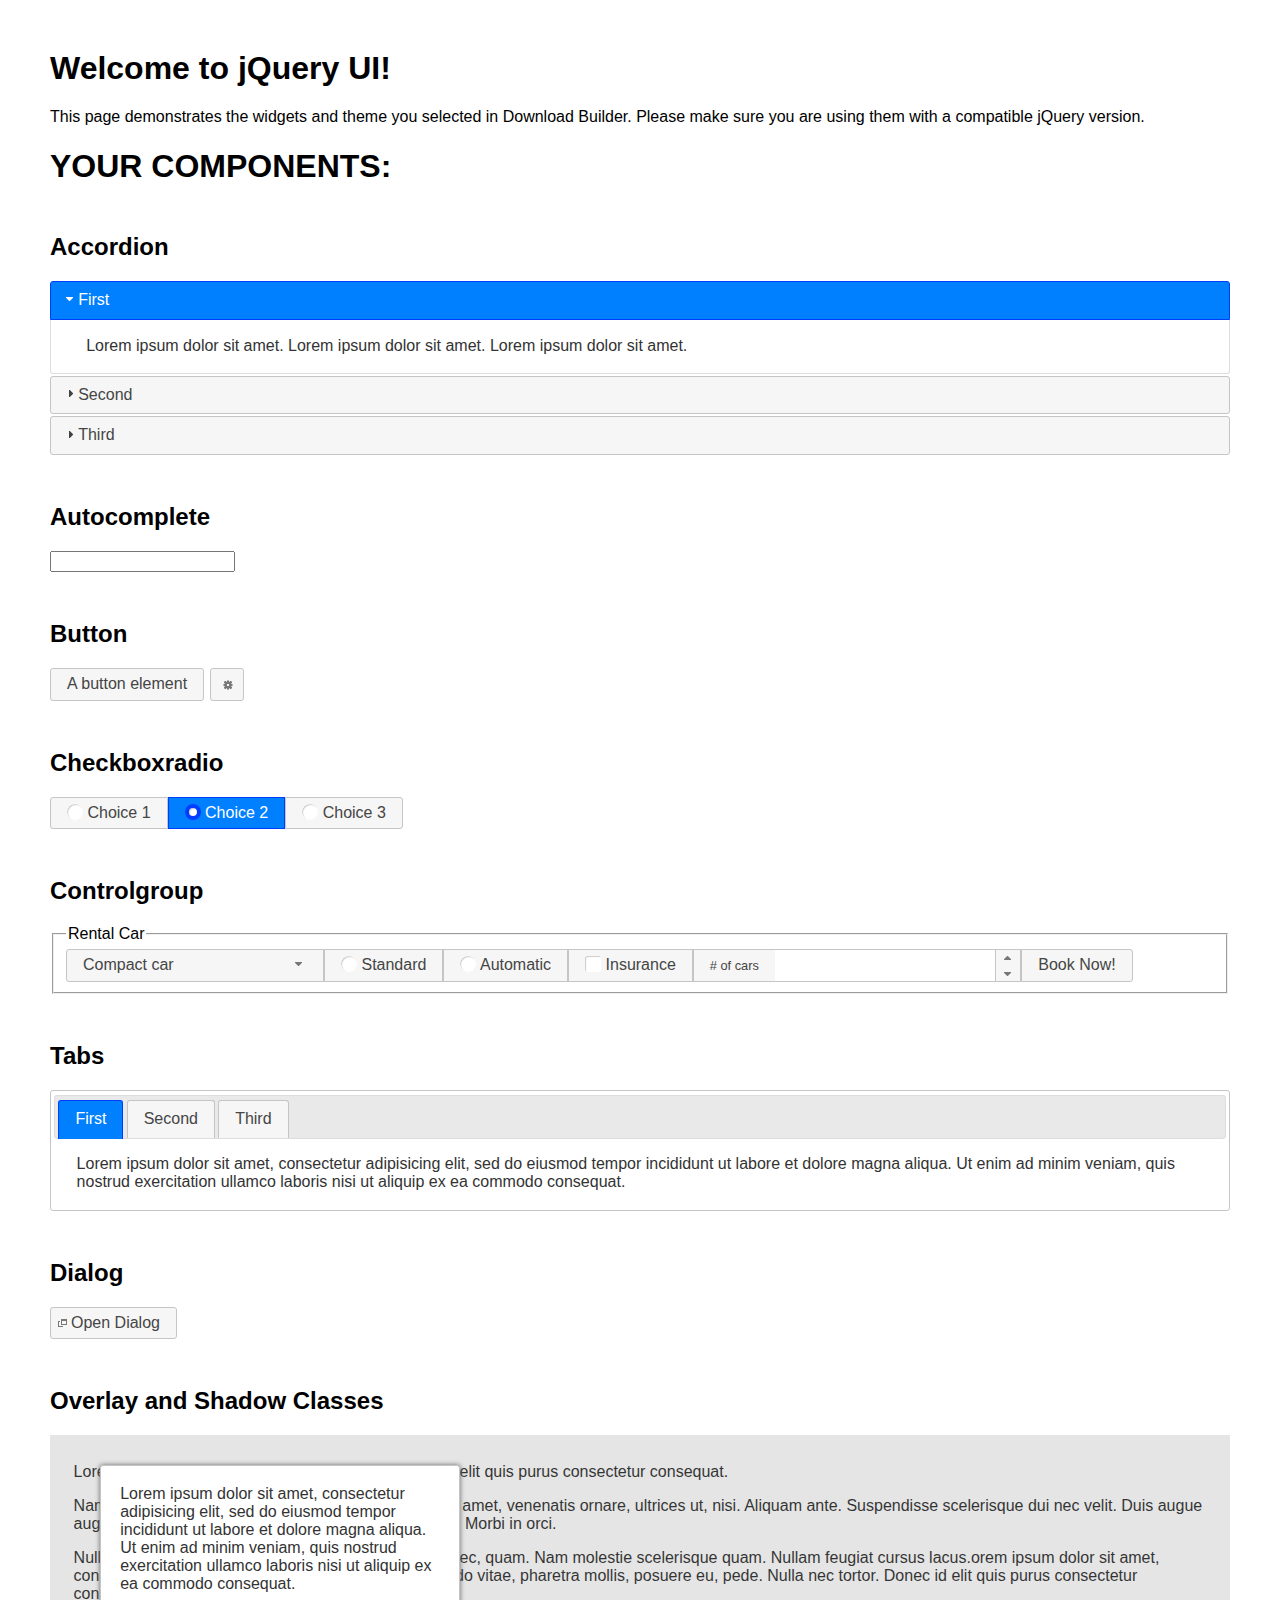
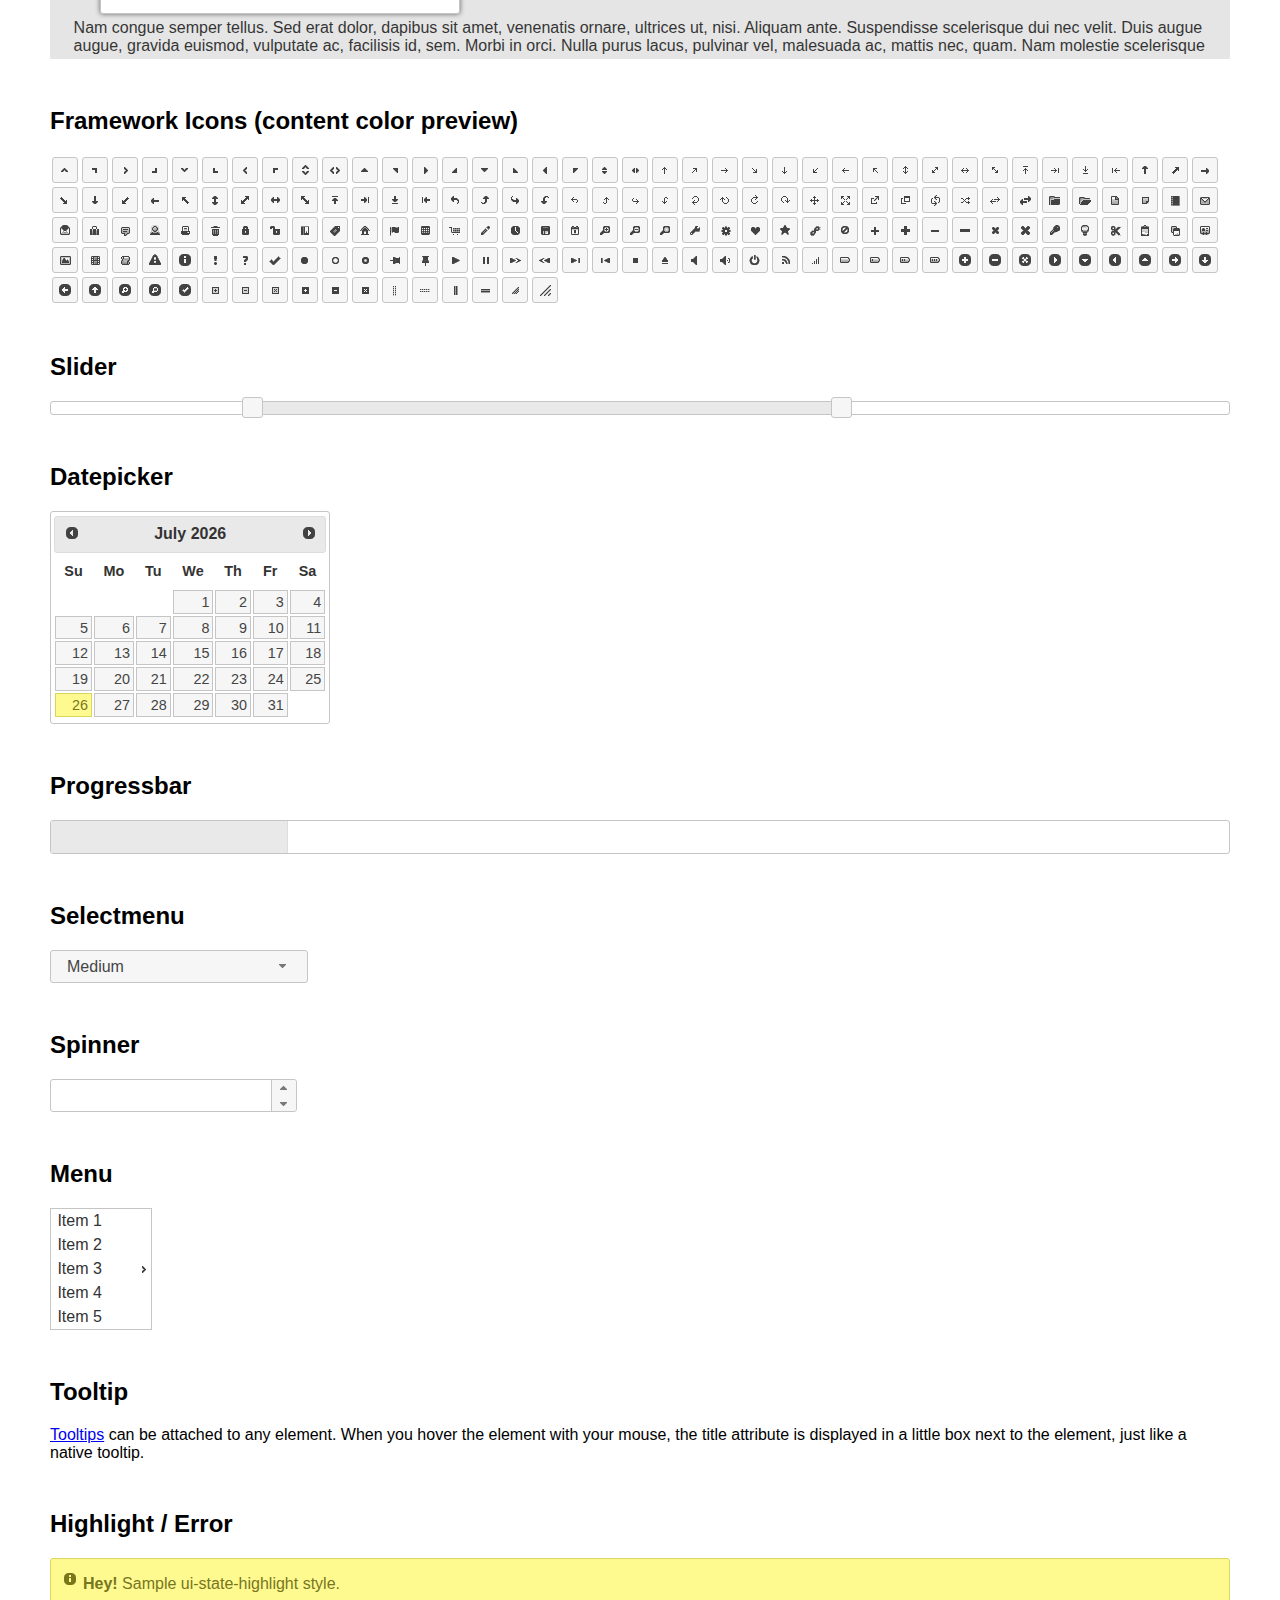
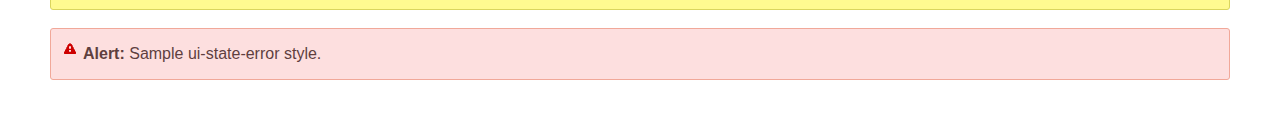
<file: ProjetoBoostrap/js/jquery-ui-1.12.1.custom/index.html>
<!doctype html>
<html lang="us">
<head>
	<meta charset="utf-8">
	<title>jQuery UI Example Page</title>
	<link href="jquery-ui.css" rel="stylesheet">
	<style>
	body{
		font-family: "Trebuchet MS", sans-serif;
		margin: 50px;
	}
	.demoHeaders {
		margin-top: 2em;
	}
	#dialog-link {
		padding: .4em 1em .4em 20px;
		text-decoration: none;
		position: relative;
	}
	#dialog-link span.ui-icon {
		margin: 0 5px 0 0;
		position: absolute;
		left: .2em;
		top: 50%;
		margin-top: -8px;
	}
	#icons {
		margin: 0;
		padding: 0;
	}
	#icons li {
		margin: 2px;
		position: relative;
		padding: 4px 0;
		cursor: pointer;
		float: left;
		list-style: none;
	}
	#icons span.ui-icon {
		float: left;
		margin: 0 4px;
	}
	.fakewindowcontain .ui-widget-overlay {
		position: absolute;
	}
	select {
		width: 200px;
	}
	</style>
</head>
<body>

<h1>Welcome to jQuery UI!</h1>

<div class="ui-widget">
	<p>This page demonstrates the widgets and theme you selected in Download Builder. Please make sure you are using them with a compatible jQuery version.</p>
</div>

<h1>YOUR COMPONENTS:</h1>

<!-- Accordion -->
<h2 class="demoHeaders">Accordion</h2>
<div id="accordion">
	<h3>First</h3>
	<div>Lorem ipsum dolor sit amet. Lorem ipsum dolor sit amet. Lorem ipsum dolor sit amet.</div>
	<h3>Second</h3>
	<div>Phasellus mattis tincidunt nibh.</div>
	<h3>Third</h3>
	<div>Nam dui erat, auctor a, dignissim quis.</div>
</div>

<!-- Autocomplete -->
<h2 class="demoHeaders">Autocomplete</h2>
<div>
	<input id="autocomplete" title="type &quot;a&quot;">
</div>

<!-- Button -->
<h2 class="demoHeaders">Button</h2>
<button id="button">A button element</button>
<button id="button-icon">An icon-only button</button>

<!-- Checkboxradio -->
<h2 class="demoHeaders">Checkboxradio</h2>
<form style="margin-top: 1em;">
	<div id="radioset">
		<input type="radio" id="radio1" name="radio"><label for="radio1">Choice 1</label>
		<input type="radio" id="radio2" name="radio" checked="checked"><label for="radio2">Choice 2</label>
		<input type="radio" id="radio3" name="radio"><label for="radio3">Choice 3</label>
	</div>
</form>

<!-- Controlgroup -->
<h2 class="demoHeaders">Controlgroup</h2>
<fieldset>
	<legend>Rental Car</legend>
	<div id="controlgroup">
		<select id="car-type">
			<option>Compact car</option>
			<option>Midsize car</option>
			<option>Full size car</option>
			<option>SUV</option>
			<option>Luxury</option>
			<option>Truck</option>
			<option>Van</option>
		</select>
		<label for="transmission-standard">Standard</label>
		<input type="radio" name="transmission" id="transmission-standard">
		<label for="transmission-automatic">Automatic</label>
		<input type="radio" name="transmission" id="transmission-automatic">
		<label for="insurance">Insurance</label>
		<input type="checkbox" name="insurance" id="insurance">
		<label for="horizontal-spinner" class="ui-controlgroup-label"># of cars</label>
		<input id="horizontal-spinner" class="ui-spinner-input">
		<button>Book Now!</button>
	</div>
</fieldset>

<!-- Tabs -->
<h2 class="demoHeaders">Tabs</h2>
<div id="tabs">
	<ul>
		<li><a href="#tabs-1">First</a></li>
		<li><a href="#tabs-2">Second</a></li>
		<li><a href="#tabs-3">Third</a></li>
	</ul>
	<div id="tabs-1">Lorem ipsum dolor sit amet, consectetur adipisicing elit, sed do eiusmod tempor incididunt ut labore et dolore magna aliqua. Ut enim ad minim veniam, quis nostrud exercitation ullamco laboris nisi ut aliquip ex ea commodo consequat.</div>
	<div id="tabs-2">Phasellus mattis tincidunt nibh. Cras orci urna, blandit id, pretium vel, aliquet ornare, felis. Maecenas scelerisque sem non nisl. Fusce sed lorem in enim dictum bibendum.</div>
	<div id="tabs-3">Nam dui erat, auctor a, dignissim quis, sollicitudin eu, felis. Pellentesque nisi urna, interdum eget, sagittis et, consequat vestibulum, lacus. Mauris porttitor ullamcorper augue.</div>
</div>

<h2 class="demoHeaders">Dialog</h2>
<p>
	<button id="dialog-link" class="ui-button ui-corner-all ui-widget">
		<span class="ui-icon ui-icon-newwin"></span>Open Dialog
	</button>
</p>

<h2 class="demoHeaders">Overlay and Shadow Classes</h2>
<div style="position: relative; width: 96%; height: 200px; padding:1% 2%; overflow:hidden;" class="fakewindowcontain">
	<p>Lorem ipsum dolor sit amet,  Nulla nec tortor. Donec id elit quis purus consectetur consequat. </p><p>Nam congue semper tellus. Sed erat dolor, dapibus sit amet, venenatis ornare, ultrices ut, nisi. Aliquam ante. Suspendisse scelerisque dui nec velit. Duis augue augue, gravida euismod, vulputate ac, facilisis id, sem. Morbi in orci. </p><p>Nulla purus lacus, pulvinar vel, malesuada ac, mattis nec, quam. Nam molestie scelerisque quam. Nullam feugiat cursus lacus.orem ipsum dolor sit amet, consectetur adipiscing elit. Donec libero risus, commodo vitae, pharetra mollis, posuere eu, pede. Nulla nec tortor. Donec id elit quis purus consectetur consequat. </p><p>Nam congue semper tellus. Sed erat dolor, dapibus sit amet, venenatis ornare, ultrices ut, nisi. Aliquam ante. Suspendisse scelerisque dui nec velit. Duis augue augue, gravida euismod, vulputate ac, facilisis id, sem. Morbi in orci. Nulla purus lacus, pulvinar vel, malesuada ac, mattis nec, quam. Nam molestie scelerisque quam. </p><p>Nullam feugiat cursus lacus.orem ipsum dolor sit amet, consectetur adipiscing elit. Donec libero risus, commodo vitae, pharetra mollis, posuere eu, pede. Nulla nec tortor. Donec id elit quis purus consectetur consequat. Nam congue semper tellus. Sed erat dolor, dapibus sit amet, venenatis ornare, ultrices ut, nisi. Aliquam ante. </p><p>Suspendisse scelerisque dui nec velit. Duis augue augue, gravida euismod, vulputate ac, facilisis id, sem. Morbi in orci. Nulla purus lacus, pulvinar vel, malesuada ac, mattis nec, quam. Nam molestie scelerisque quam. Nullam feugiat cursus lacus.orem ipsum dolor sit amet, consectetur adipiscing elit. Donec libero risus, commodo vitae, pharetra mollis, posuere eu, pede. Nulla nec tortor. Donec id elit quis purus consectetur consequat. Nam congue semper tellus. Sed erat dolor, dapibus sit amet, venenatis ornare, ultrices ut, nisi. </p>

	<!-- ui-dialog -->
	<div class="ui-widget-overlay ui-front"></div>
	<div style="position: absolute; width: 320px; left: 50px; top: 30px; padding: 1.2em" class="ui-widget ui-front ui-widget-content ui-corner-all ui-widget-shadow">
		Lorem ipsum dolor sit amet, consectetur adipisicing elit, sed do eiusmod tempor incididunt ut labore et dolore magna aliqua. Ut enim ad minim veniam, quis nostrud exercitation ullamco laboris nisi ut aliquip ex ea commodo consequat.
	</div>

</div>

<!-- ui-dialog -->
<div id="dialog" title="Dialog Title">
	<p>Lorem ipsum dolor sit amet, consectetur adipisicing elit, sed do eiusmod tempor incididunt ut labore et dolore magna aliqua. Ut enim ad minim veniam, quis nostrud exercitation ullamco laboris nisi ut aliquip ex ea commodo consequat.</p>
</div>


<h2 class="demoHeaders">Framework Icons (content color preview)</h2>
<ul id="icons" class="ui-widget ui-helper-clearfix">
	<li class="ui-state-default ui-corner-all" title=".ui-icon-caret-1-n"><span class="ui-icon ui-icon-caret-1-n"></span></li>
	<li class="ui-state-default ui-corner-all" title=".ui-icon-caret-1-ne"><span class="ui-icon ui-icon-caret-1-ne"></span></li>
	<li class="ui-state-default ui-corner-all" title=".ui-icon-caret-1-e"><span class="ui-icon ui-icon-caret-1-e"></span></li>
	<li class="ui-state-default ui-corner-all" title=".ui-icon-caret-1-se"><span class="ui-icon ui-icon-caret-1-se"></span></li>
	<li class="ui-state-default ui-corner-all" title=".ui-icon-caret-1-s"><span class="ui-icon ui-icon-caret-1-s"></span></li>
	<li class="ui-state-default ui-corner-all" title=".ui-icon-caret-1-sw"><span class="ui-icon ui-icon-caret-1-sw"></span></li>
	<li class="ui-state-default ui-corner-all" title=".ui-icon-caret-1-w"><span class="ui-icon ui-icon-caret-1-w"></span></li>
	<li class="ui-state-default ui-corner-all" title=".ui-icon-caret-1-nw"><span class="ui-icon ui-icon-caret-1-nw"></span></li>
	<li class="ui-state-default ui-corner-all" title=".ui-icon-caret-2-n-s"><span class="ui-icon ui-icon-caret-2-n-s"></span></li>
	<li class="ui-state-default ui-corner-all" title=".ui-icon-caret-2-e-w"><span class="ui-icon ui-icon-caret-2-e-w"></span></li>
	<li class="ui-state-default ui-corner-all" title=".ui-icon-triangle-1-n"><span class="ui-icon ui-icon-triangle-1-n"></span></li>
	<li class="ui-state-default ui-corner-all" title=".ui-icon-triangle-1-ne"><span class="ui-icon ui-icon-triangle-1-ne"></span></li>
	<li class="ui-state-default ui-corner-all" title=".ui-icon-triangle-1-e"><span class="ui-icon ui-icon-triangle-1-e"></span></li>
	<li class="ui-state-default ui-corner-all" title=".ui-icon-triangle-1-se"><span class="ui-icon ui-icon-triangle-1-se"></span></li>
	<li class="ui-state-default ui-corner-all" title=".ui-icon-triangle-1-s"><span class="ui-icon ui-icon-triangle-1-s"></span></li>
	<li class="ui-state-default ui-corner-all" title=".ui-icon-triangle-1-sw"><span class="ui-icon ui-icon-triangle-1-sw"></span></li>
	<li class="ui-state-default ui-corner-all" title=".ui-icon-triangle-1-w"><span class="ui-icon ui-icon-triangle-1-w"></span></li>
	<li class="ui-state-default ui-corner-all" title=".ui-icon-triangle-1-nw"><span class="ui-icon ui-icon-triangle-1-nw"></span></li>
	<li class="ui-state-default ui-corner-all" title=".ui-icon-triangle-2-n-s"><span class="ui-icon ui-icon-triangle-2-n-s"></span></li>
	<li class="ui-state-default ui-corner-all" title=".ui-icon-triangle-2-e-w"><span class="ui-icon ui-icon-triangle-2-e-w"></span></li>
	<li class="ui-state-default ui-corner-all" title=".ui-icon-arrow-1-n"><span class="ui-icon ui-icon-arrow-1-n"></span></li>
	<li class="ui-state-default ui-corner-all" title=".ui-icon-arrow-1-ne"><span class="ui-icon ui-icon-arrow-1-ne"></span></li>
	<li class="ui-state-default ui-corner-all" title=".ui-icon-arrow-1-e"><span class="ui-icon ui-icon-arrow-1-e"></span></li>
	<li class="ui-state-default ui-corner-all" title=".ui-icon-arrow-1-se"><span class="ui-icon ui-icon-arrow-1-se"></span></li>
	<li class="ui-state-default ui-corner-all" title=".ui-icon-arrow-1-s"><span class="ui-icon ui-icon-arrow-1-s"></span></li>
	<li class="ui-state-default ui-corner-all" title=".ui-icon-arrow-1-sw"><span class="ui-icon ui-icon-arrow-1-sw"></span></li>
	<li class="ui-state-default ui-corner-all" title=".ui-icon-arrow-1-w"><span class="ui-icon ui-icon-arrow-1-w"></span></li>
	<li class="ui-state-default ui-corner-all" title=".ui-icon-arrow-1-nw"><span class="ui-icon ui-icon-arrow-1-nw"></span></li>
	<li class="ui-state-default ui-corner-all" title=".ui-icon-arrow-2-n-s"><span class="ui-icon ui-icon-arrow-2-n-s"></span></li>
	<li class="ui-state-default ui-corner-all" title=".ui-icon-arrow-2-ne-sw"><span class="ui-icon ui-icon-arrow-2-ne-sw"></span></li>
	<li class="ui-state-default ui-corner-all" title=".ui-icon-arrow-2-e-w"><span class="ui-icon ui-icon-arrow-2-e-w"></span></li>
	<li class="ui-state-default ui-corner-all" title=".ui-icon-arrow-2-se-nw"><span class="ui-icon ui-icon-arrow-2-se-nw"></span></li>
	<li class="ui-state-default ui-corner-all" title=".ui-icon-arrowstop-1-n"><span class="ui-icon ui-icon-arrowstop-1-n"></span></li>
	<li class="ui-state-default ui-corner-all" title=".ui-icon-arrowstop-1-e"><span class="ui-icon ui-icon-arrowstop-1-e"></span></li>
	<li class="ui-state-default ui-corner-all" title=".ui-icon-arrowstop-1-s"><span class="ui-icon ui-icon-arrowstop-1-s"></span></li>
	<li class="ui-state-default ui-corner-all" title=".ui-icon-arrowstop-1-w"><span class="ui-icon ui-icon-arrowstop-1-w"></span></li>
	<li class="ui-state-default ui-corner-all" title=".ui-icon-arrowthick-1-n"><span class="ui-icon ui-icon-arrowthick-1-n"></span></li>
	<li class="ui-state-default ui-corner-all" title=".ui-icon-arrowthick-1-ne"><span class="ui-icon ui-icon-arrowthick-1-ne"></span></li>
	<li class="ui-state-default ui-corner-all" title=".ui-icon-arrowthick-1-e"><span class="ui-icon ui-icon-arrowthick-1-e"></span></li>
	<li class="ui-state-default ui-corner-all" title=".ui-icon-arrowthick-1-se"><span class="ui-icon ui-icon-arrowthick-1-se"></span></li>
	<li class="ui-state-default ui-corner-all" title=".ui-icon-arrowthick-1-s"><span class="ui-icon ui-icon-arrowthick-1-s"></span></li>
	<li class="ui-state-default ui-corner-all" title=".ui-icon-arrowthick-1-sw"><span class="ui-icon ui-icon-arrowthick-1-sw"></span></li>
	<li class="ui-state-default ui-corner-all" title=".ui-icon-arrowthick-1-w"><span class="ui-icon ui-icon-arrowthick-1-w"></span></li>
	<li class="ui-state-default ui-corner-all" title=".ui-icon-arrowthick-1-nw"><span class="ui-icon ui-icon-arrowthick-1-nw"></span></li>
	<li class="ui-state-default ui-corner-all" title=".ui-icon-arrowthick-2-n-s"><span class="ui-icon ui-icon-arrowthick-2-n-s"></span></li>
	<li class="ui-state-default ui-corner-all" title=".ui-icon-arrowthick-2-ne-sw"><span class="ui-icon ui-icon-arrowthick-2-ne-sw"></span></li>
	<li class="ui-state-default ui-corner-all" title=".ui-icon-arrowthick-2-e-w"><span class="ui-icon ui-icon-arrowthick-2-e-w"></span></li>
	<li class="ui-state-default ui-corner-all" title=".ui-icon-arrowthick-2-se-nw"><span class="ui-icon ui-icon-arrowthick-2-se-nw"></span></li>
	<li class="ui-state-default ui-corner-all" title=".ui-icon-arrowthickstop-1-n"><span class="ui-icon ui-icon-arrowthickstop-1-n"></span></li>
	<li class="ui-state-default ui-corner-all" title=".ui-icon-arrowthickstop-1-e"><span class="ui-icon ui-icon-arrowthickstop-1-e"></span></li>
	<li class="ui-state-default ui-corner-all" title=".ui-icon-arrowthickstop-1-s"><span class="ui-icon ui-icon-arrowthickstop-1-s"></span></li>
	<li class="ui-state-default ui-corner-all" title=".ui-icon-arrowthickstop-1-w"><span class="ui-icon ui-icon-arrowthickstop-1-w"></span></li>
	<li class="ui-state-default ui-corner-all" title=".ui-icon-arrowreturnthick-1-w"><span class="ui-icon ui-icon-arrowreturnthick-1-w"></span></li>
	<li class="ui-state-default ui-corner-all" title=".ui-icon-arrowreturnthick-1-n"><span class="ui-icon ui-icon-arrowreturnthick-1-n"></span></li>
	<li class="ui-state-default ui-corner-all" title=".ui-icon-arrowreturnthick-1-e"><span class="ui-icon ui-icon-arrowreturnthick-1-e"></span></li>
	<li class="ui-state-default ui-corner-all" title=".ui-icon-arrowreturnthick-1-s"><span class="ui-icon ui-icon-arrowreturnthick-1-s"></span></li>
	<li class="ui-state-default ui-corner-all" title=".ui-icon-arrowreturn-1-w"><span class="ui-icon ui-icon-arrowreturn-1-w"></span></li>
	<li class="ui-state-default ui-corner-all" title=".ui-icon-arrowreturn-1-n"><span class="ui-icon ui-icon-arrowreturn-1-n"></span></li>
	<li class="ui-state-default ui-corner-all" title=".ui-icon-arrowreturn-1-e"><span class="ui-icon ui-icon-arrowreturn-1-e"></span></li>
	<li class="ui-state-default ui-corner-all" title=".ui-icon-arrowreturn-1-s"><span class="ui-icon ui-icon-arrowreturn-1-s"></span></li>
	<li class="ui-state-default ui-corner-all" title=".ui-icon-arrowrefresh-1-w"><span class="ui-icon ui-icon-arrowrefresh-1-w"></span></li>
	<li class="ui-state-default ui-corner-all" title=".ui-icon-arrowrefresh-1-n"><span class="ui-icon ui-icon-arrowrefresh-1-n"></span></li>
	<li class="ui-state-default ui-corner-all" title=".ui-icon-arrowrefresh-1-e"><span class="ui-icon ui-icon-arrowrefresh-1-e"></span></li>
	<li class="ui-state-default ui-corner-all" title=".ui-icon-arrowrefresh-1-s"><span class="ui-icon ui-icon-arrowrefresh-1-s"></span></li>
	<li class="ui-state-default ui-corner-all" title=".ui-icon-arrow-4"><span class="ui-icon ui-icon-arrow-4"></span></li>
	<li class="ui-state-default ui-corner-all" title=".ui-icon-arrow-4-diag"><span class="ui-icon ui-icon-arrow-4-diag"></span></li>
	<li class="ui-state-default ui-corner-all" title=".ui-icon-extlink"><span class="ui-icon ui-icon-extlink"></span></li>
	<li class="ui-state-default ui-corner-all" title=".ui-icon-newwin"><span class="ui-icon ui-icon-newwin"></span></li>
	<li class="ui-state-default ui-corner-all" title=".ui-icon-refresh"><span class="ui-icon ui-icon-refresh"></span></li>
	<li class="ui-state-default ui-corner-all" title=".ui-icon-shuffle"><span class="ui-icon ui-icon-shuffle"></span></li>
	<li class="ui-state-default ui-corner-all" title=".ui-icon-transfer-e-w"><span class="ui-icon ui-icon-transfer-e-w"></span></li>
	<li class="ui-state-default ui-corner-all" title=".ui-icon-transferthick-e-w"><span class="ui-icon ui-icon-transferthick-e-w"></span></li>
	<li class="ui-state-default ui-corner-all" title=".ui-icon-folder-collapsed"><span class="ui-icon ui-icon-folder-collapsed"></span></li>
	<li class="ui-state-default ui-corner-all" title=".ui-icon-folder-open"><span class="ui-icon ui-icon-folder-open"></span></li>
	<li class="ui-state-default ui-corner-all" title=".ui-icon-document"><span class="ui-icon ui-icon-document"></span></li>
	<li class="ui-state-default ui-corner-all" title=".ui-icon-document-b"><span class="ui-icon ui-icon-document-b"></span></li>
	<li class="ui-state-default ui-corner-all" title=".ui-icon-note"><span class="ui-icon ui-icon-note"></span></li>
	<li class="ui-state-default ui-corner-all" title=".ui-icon-mail-closed"><span class="ui-icon ui-icon-mail-closed"></span></li>
	<li class="ui-state-default ui-corner-all" title=".ui-icon-mail-open"><span class="ui-icon ui-icon-mail-open"></span></li>
	<li class="ui-state-default ui-corner-all" title=".ui-icon-suitcase"><span class="ui-icon ui-icon-suitcase"></span></li>
	<li class="ui-state-default ui-corner-all" title=".ui-icon-comment"><span class="ui-icon ui-icon-comment"></span></li>
	<li class="ui-state-default ui-corner-all" title=".ui-icon-person"><span class="ui-icon ui-icon-person"></span></li>
	<li class="ui-state-default ui-corner-all" title=".ui-icon-print"><span class="ui-icon ui-icon-print"></span></li>
	<li class="ui-state-default ui-corner-all" title=".ui-icon-trash"><span class="ui-icon ui-icon-trash"></span></li>
	<li class="ui-state-default ui-corner-all" title=".ui-icon-locked"><span class="ui-icon ui-icon-locked"></span></li>
	<li class="ui-state-default ui-corner-all" title=".ui-icon-unlocked"><span class="ui-icon ui-icon-unlocked"></span></li>
	<li class="ui-state-default ui-corner-all" title=".ui-icon-bookmark"><span class="ui-icon ui-icon-bookmark"></span></li>
	<li class="ui-state-default ui-corner-all" title=".ui-icon-tag"><span class="ui-icon ui-icon-tag"></span></li>
	<li class="ui-state-default ui-corner-all" title=".ui-icon-home"><span class="ui-icon ui-icon-home"></span></li>
	<li class="ui-state-default ui-corner-all" title=".ui-icon-flag"><span class="ui-icon ui-icon-flag"></span></li>
	<li class="ui-state-default ui-corner-all" title=".ui-icon-calculator"><span class="ui-icon ui-icon-calculator"></span></li>
	<li class="ui-state-default ui-corner-all" title=".ui-icon-cart"><span class="ui-icon ui-icon-cart"></span></li>
	<li class="ui-state-default ui-corner-all" title=".ui-icon-pencil"><span class="ui-icon ui-icon-pencil"></span></li>
	<li class="ui-state-default ui-corner-all" title=".ui-icon-clock"><span class="ui-icon ui-icon-clock"></span></li>
	<li class="ui-state-default ui-corner-all" title=".ui-icon-disk"><span class="ui-icon ui-icon-disk"></span></li>
	<li class="ui-state-default ui-corner-all" title=".ui-icon-calendar"><span class="ui-icon ui-icon-calendar"></span></li>
	<li class="ui-state-default ui-corner-all" title=".ui-icon-zoomin"><span class="ui-icon ui-icon-zoomin"></span></li>
	<li class="ui-state-default ui-corner-all" title=".ui-icon-zoomout"><span class="ui-icon ui-icon-zoomout"></span></li>
	<li class="ui-state-default ui-corner-all" title=".ui-icon-search"><span class="ui-icon ui-icon-search"></span></li>
	<li class="ui-state-default ui-corner-all" title=".ui-icon-wrench"><span class="ui-icon ui-icon-wrench"></span></li>
	<li class="ui-state-default ui-corner-all" title=".ui-icon-gear"><span class="ui-icon ui-icon-gear"></span></li>
	<li class="ui-state-default ui-corner-all" title=".ui-icon-heart"><span class="ui-icon ui-icon-heart"></span></li>
	<li class="ui-state-default ui-corner-all" title=".ui-icon-star"><span class="ui-icon ui-icon-star"></span></li>
	<li class="ui-state-default ui-corner-all" title=".ui-icon-link"><span class="ui-icon ui-icon-link"></span></li>
	<li class="ui-state-default ui-corner-all" title=".ui-icon-cancel"><span class="ui-icon ui-icon-cancel"></span></li>
	<li class="ui-state-default ui-corner-all" title=".ui-icon-plus"><span class="ui-icon ui-icon-plus"></span></li>
	<li class="ui-state-default ui-corner-all" title=".ui-icon-plusthick"><span class="ui-icon ui-icon-plusthick"></span></li>
	<li class="ui-state-default ui-corner-all" title=".ui-icon-minus"><span class="ui-icon ui-icon-minus"></span></li>
	<li class="ui-state-default ui-corner-all" title=".ui-icon-minusthick"><span class="ui-icon ui-icon-minusthick"></span></li>
	<li class="ui-state-default ui-corner-all" title=".ui-icon-close"><span class="ui-icon ui-icon-close"></span></li>
	<li class="ui-state-default ui-corner-all" title=".ui-icon-closethick"><span class="ui-icon ui-icon-closethick"></span></li>
	<li class="ui-state-default ui-corner-all" title=".ui-icon-key"><span class="ui-icon ui-icon-key"></span></li>
	<li class="ui-state-default ui-corner-all" title=".ui-icon-lightbulb"><span class="ui-icon ui-icon-lightbulb"></span></li>
	<li class="ui-state-default ui-corner-all" title=".ui-icon-scissors"><span class="ui-icon ui-icon-scissors"></span></li>
	<li class="ui-state-default ui-corner-all" title=".ui-icon-clipboard"><span class="ui-icon ui-icon-clipboard"></span></li>
	<li class="ui-state-default ui-corner-all" title=".ui-icon-copy"><span class="ui-icon ui-icon-copy"></span></li>
	<li class="ui-state-default ui-corner-all" title=".ui-icon-contact"><span class="ui-icon ui-icon-contact"></span></li>
	<li class="ui-state-default ui-corner-all" title=".ui-icon-image"><span class="ui-icon ui-icon-image"></span></li>
	<li class="ui-state-default ui-corner-all" title=".ui-icon-video"><span class="ui-icon ui-icon-video"></span></li>
	<li class="ui-state-default ui-corner-all" title=".ui-icon-script"><span class="ui-icon ui-icon-script"></span></li>
	<li class="ui-state-default ui-corner-all" title=".ui-icon-alert"><span class="ui-icon ui-icon-alert"></span></li>
	<li class="ui-state-default ui-corner-all" title=".ui-icon-info"><span class="ui-icon ui-icon-info"></span></li>
	<li class="ui-state-default ui-corner-all" title=".ui-icon-notice"><span class="ui-icon ui-icon-notice"></span></li>
	<li class="ui-state-default ui-corner-all" title=".ui-icon-help"><span class="ui-icon ui-icon-help"></span></li>
	<li class="ui-state-default ui-corner-all" title=".ui-icon-check"><span class="ui-icon ui-icon-check"></span></li>
	<li class="ui-state-default ui-corner-all" title=".ui-icon-bullet"><span class="ui-icon ui-icon-bullet"></span></li>
	<li class="ui-state-default ui-corner-all" title=".ui-icon-radio-off"><span class="ui-icon ui-icon-radio-off"></span></li>
	<li class="ui-state-default ui-corner-all" title=".ui-icon-radio-on"><span class="ui-icon ui-icon-radio-on"></span></li>
	<li class="ui-state-default ui-corner-all" title=".ui-icon-pin-w"><span class="ui-icon ui-icon-pin-w"></span></li>
	<li class="ui-state-default ui-corner-all" title=".ui-icon-pin-s"><span class="ui-icon ui-icon-pin-s"></span></li>
	<li class="ui-state-default ui-corner-all" title=".ui-icon-play"><span class="ui-icon ui-icon-play"></span></li>
	<li class="ui-state-default ui-corner-all" title=".ui-icon-pause"><span class="ui-icon ui-icon-pause"></span></li>
	<li class="ui-state-default ui-corner-all" title=".ui-icon-seek-next"><span class="ui-icon ui-icon-seek-next"></span></li>
	<li class="ui-state-default ui-corner-all" title=".ui-icon-seek-prev"><span class="ui-icon ui-icon-seek-prev"></span></li>
	<li class="ui-state-default ui-corner-all" title=".ui-icon-seek-end"><span class="ui-icon ui-icon-seek-end"></span></li>
	<li class="ui-state-default ui-corner-all" title=".ui-icon-seek-first"><span class="ui-icon ui-icon-seek-first"></span></li>
	<li class="ui-state-default ui-corner-all" title=".ui-icon-stop"><span class="ui-icon ui-icon-stop"></span></li>
	<li class="ui-state-default ui-corner-all" title=".ui-icon-eject"><span class="ui-icon ui-icon-eject"></span></li>
	<li class="ui-state-default ui-corner-all" title=".ui-icon-volume-off"><span class="ui-icon ui-icon-volume-off"></span></li>
	<li class="ui-state-default ui-corner-all" title=".ui-icon-volume-on"><span class="ui-icon ui-icon-volume-on"></span></li>
	<li class="ui-state-default ui-corner-all" title=".ui-icon-power"><span class="ui-icon ui-icon-power"></span></li>
	<li class="ui-state-default ui-corner-all" title=".ui-icon-signal-diag"><span class="ui-icon ui-icon-signal-diag"></span></li>
	<li class="ui-state-default ui-corner-all" title=".ui-icon-signal"><span class="ui-icon ui-icon-signal"></span></li>
	<li class="ui-state-default ui-corner-all" title=".ui-icon-battery-0"><span class="ui-icon ui-icon-battery-0"></span></li>
	<li class="ui-state-default ui-corner-all" title=".ui-icon-battery-1"><span class="ui-icon ui-icon-battery-1"></span></li>
	<li class="ui-state-default ui-corner-all" title=".ui-icon-battery-2"><span class="ui-icon ui-icon-battery-2"></span></li>
	<li class="ui-state-default ui-corner-all" title=".ui-icon-battery-3"><span class="ui-icon ui-icon-battery-3"></span></li>
	<li class="ui-state-default ui-corner-all" title=".ui-icon-circle-plus"><span class="ui-icon ui-icon-circle-plus"></span></li>
	<li class="ui-state-default ui-corner-all" title=".ui-icon-circle-minus"><span class="ui-icon ui-icon-circle-minus"></span></li>
	<li class="ui-state-default ui-corner-all" title=".ui-icon-circle-close"><span class="ui-icon ui-icon-circle-close"></span></li>
	<li class="ui-state-default ui-corner-all" title=".ui-icon-circle-triangle-e"><span class="ui-icon ui-icon-circle-triangle-e"></span></li>
	<li class="ui-state-default ui-corner-all" title=".ui-icon-circle-triangle-s"><span class="ui-icon ui-icon-circle-triangle-s"></span></li>
	<li class="ui-state-default ui-corner-all" title=".ui-icon-circle-triangle-w"><span class="ui-icon ui-icon-circle-triangle-w"></span></li>
	<li class="ui-state-default ui-corner-all" title=".ui-icon-circle-triangle-n"><span class="ui-icon ui-icon-circle-triangle-n"></span></li>
	<li class="ui-state-default ui-corner-all" title=".ui-icon-circle-arrow-e"><span class="ui-icon ui-icon-circle-arrow-e"></span></li>
	<li class="ui-state-default ui-corner-all" title=".ui-icon-circle-arrow-s"><span class="ui-icon ui-icon-circle-arrow-s"></span></li>
	<li class="ui-state-default ui-corner-all" title=".ui-icon-circle-arrow-w"><span class="ui-icon ui-icon-circle-arrow-w"></span></li>
	<li class="ui-state-default ui-corner-all" title=".ui-icon-circle-arrow-n"><span class="ui-icon ui-icon-circle-arrow-n"></span></li>
	<li class="ui-state-default ui-corner-all" title=".ui-icon-circle-zoomin"><span class="ui-icon ui-icon-circle-zoomin"></span></li>
	<li class="ui-state-default ui-corner-all" title=".ui-icon-circle-zoomout"><span class="ui-icon ui-icon-circle-zoomout"></span></li>
	<li class="ui-state-default ui-corner-all" title=".ui-icon-circle-check"><span class="ui-icon ui-icon-circle-check"></span></li>
	<li class="ui-state-default ui-corner-all" title=".ui-icon-circlesmall-plus"><span class="ui-icon ui-icon-circlesmall-plus"></span></li>
	<li class="ui-state-default ui-corner-all" title=".ui-icon-circlesmall-minus"><span class="ui-icon ui-icon-circlesmall-minus"></span></li>
	<li class="ui-state-default ui-corner-all" title=".ui-icon-circlesmall-close"><span class="ui-icon ui-icon-circlesmall-close"></span></li>
	<li class="ui-state-default ui-corner-all" title=".ui-icon-squaresmall-plus"><span class="ui-icon ui-icon-squaresmall-plus"></span></li>
	<li class="ui-state-default ui-corner-all" title=".ui-icon-squaresmall-minus"><span class="ui-icon ui-icon-squaresmall-minus"></span></li>
	<li class="ui-state-default ui-corner-all" title=".ui-icon-squaresmall-close"><span class="ui-icon ui-icon-squaresmall-close"></span></li>
	<li class="ui-state-default ui-corner-all" title=".ui-icon-grip-dotted-vertical"><span class="ui-icon ui-icon-grip-dotted-vertical"></span></li>
	<li class="ui-state-default ui-corner-all" title=".ui-icon-grip-dotted-horizontal"><span class="ui-icon ui-icon-grip-dotted-horizontal"></span></li>
	<li class="ui-state-default ui-corner-all" title=".ui-icon-grip-solid-vertical"><span class="ui-icon ui-icon-grip-solid-vertical"></span></li>
	<li class="ui-state-default ui-corner-all" title=".ui-icon-grip-solid-horizontal"><span class="ui-icon ui-icon-grip-solid-horizontal"></span></li>
	<li class="ui-state-default ui-corner-all" title=".ui-icon-gripsmall-diagonal-se"><span class="ui-icon ui-icon-gripsmall-diagonal-se"></span></li>
	<li class="ui-state-default ui-corner-all" title=".ui-icon-grip-diagonal-se"><span class="ui-icon ui-icon-grip-diagonal-se"></span></li>
</ul>

<!-- Slider -->
<h2 class="demoHeaders">Slider</h2>
<div id="slider"></div>

<!-- Datepicker -->
<h2 class="demoHeaders">Datepicker</h2>
<div id="datepicker"></div>

<!-- Progressbar -->
<h2 class="demoHeaders">Progressbar</h2>
<div id="progressbar"></div>

<!-- Progressbar -->
<h2 class="demoHeaders">Selectmenu</h2>
<select id="selectmenu">
	<option>Slower</option>
	<option>Slow</option>
	<option selected="selected">Medium</option>
	<option>Fast</option>
	<option>Faster</option>
</select>

<!-- Spinner -->
<h2 class="demoHeaders">Spinner</h2>
<input id="spinner">

<!-- Menu -->
<h2 class="demoHeaders">Menu</h2>
<ul style="width:100px;" id="menu">
	<li><div>Item 1</div></li>
	<li><div>Item 2</div></li>
	<li><div>Item 3</div>
		<ul>
			<li><div>Item 3-1</div></li>
			<li><div>Item 3-2</div></li>
			<li><div>Item 3-3</div></li>
			<li><div>Item 3-4</div></li>
			<li><div>Item 3-5</div></li>
		</ul>
	</li>
	<li><div>Item 4</div></li>
	<li><div>Item 5</div></li>
</ul>

<!-- Tooltip -->
<h2 class="demoHeaders">Tooltip</h2>
<p id="tooltip">
	<a href="#" title="That&apos;s what this widget is">Tooltips</a> can be attached to any element. When you hover
the element with your mouse, the title attribute is displayed in a little box next to the element, just like a native tooltip.
</p>

<!-- Highlight / Error -->
<h2 class="demoHeaders">Highlight / Error</h2>
<div class="ui-widget">
	<div class="ui-state-highlight ui-corner-all" style="margin-top: 20px; padding: 0 .7em;">
		<p><span class="ui-icon ui-icon-info" style="float: left; margin-right: .3em;"></span>
		<strong>Hey!</strong> Sample ui-state-highlight style.</p>
	</div>
</div>
<br>
<div class="ui-widget">
	<div class="ui-state-error ui-corner-all" style="padding: 0 .7em;">
		<p><span class="ui-icon ui-icon-alert" style="float: left; margin-right: .3em;"></span>
		<strong>Alert:</strong> Sample ui-state-error style.</p>
	</div>
</div>

<script src="external/jquery/jquery.js"></script>
<script src="jquery-ui.js"></script>
<script>
$( "#accordion" ).accordion();

var availableTags = [
	"ActionScript",
	"AppleScript",
	"Asp",
	"BASIC",
	"C",
	"C++",
	"Clojure",
	"COBOL",
	"ColdFusion",
	"Erlang",
	"Fortran",
	"Groovy",
	"Haskell",
	"Java",
	"JavaScript",
	"Lisp",
	"Perl",
	"PHP",
	"Python",
	"Ruby",
	"Scala",
	"Scheme"
];
$( "#autocomplete" ).autocomplete({
	source: availableTags
});

$( "#button" ).button();
$( "#button-icon" ).button({
	icon: "ui-icon-gear",
	showLabel: false
});

$( "#radioset" ).buttonset();

$( "#controlgroup" ).controlgroup();

$( "#tabs" ).tabs();

$( "#dialog" ).dialog({
	autoOpen: false,
	width: 400,
	buttons: [
		{
			text: "Ok",
			click: function() {
				$( this ).dialog( "close" );
			}
		},
		{
			text: "Cancel",
			click: function() {
				$( this ).dialog( "close" );
			}
		}
	]
});

// Link to open the dialog
$( "#dialog-link" ).click(function( event ) {
	$( "#dialog" ).dialog( "open" );
	event.preventDefault();
});

$( "#datepicker" ).datepicker({
	inline: true
});

$( "#slider" ).slider({
	range: true,
	values: [ 17, 67 ]
});

$( "#progressbar" ).progressbar({
	value: 20
});

$( "#spinner" ).spinner();

$( "#menu" ).menu();

$( "#tooltip" ).tooltip();

$( "#selectmenu" ).selectmenu();

// Hover states on the static widgets
$( "#dialog-link, #icons li" ).hover(
	function() {
		$( this ).addClass( "ui-state-hover" );
	},
	function() {
		$( this ).removeClass( "ui-state-hover" );
	}
);
</script>
</body>
</html>
</file>
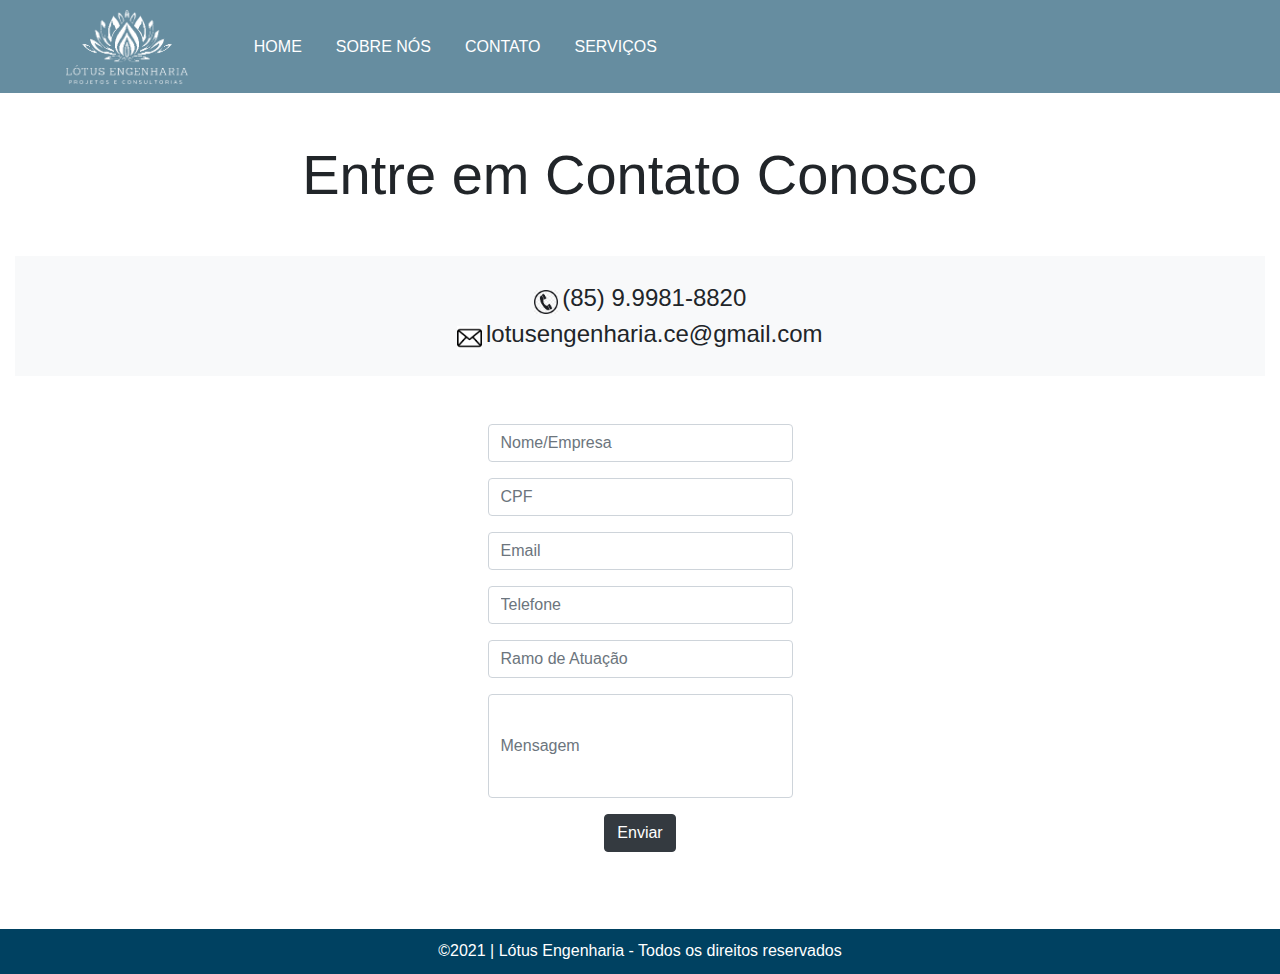
<file: ProjetoBoostrap/contato.html>
<!DOCTYPE html>
<html lang="pt-br">
    <head>
        <meta charset="UTF-8">
        <meta http-equiv="X-UA-Compatible" content="IE=edge">
        <meta name="viewport" content="width=device-width, initial-scale=1.0">
        <meta name="keywods" content="Elétrica">
        <meta name="description" content="Projetos e consultorias de engenharia elétrica">
        <meta http-equiv="content-type" content="text/html"> 
        <title>Lótus Engenharia-Contato</title>
        <link href="bootstrap-4.4.1-dist/bootstrap-4.4.1-dist/css/bootstrap.css" rel="stylesheet"/>
        <link rel="stylesheet" href="css/estilo.css">
    </head>
    <body>
        <div class="container-fluid">
            <header class="row">
                <nav class="navbar navbar-expand-md col-12 justify-content-center" style="background-color:rgba(0, 65, 97, 0.6)">
                    <img src="img/novo.png" class="img-fluid mx-5" width="10%" id="imgLogo">
                    <button class="navbar-toggler text-white" type="button" data-toggle="collapse"
                        data-target="#navegacao" aria-controls="navegacao" aria-expanded="false"
                        aria-label="Alterna navegação">Menu 
                    </button>
                    <div class="navbar-collapse collapse" id="navegacao">  
                        <a class="nav-item nav-link btn text-white text-uppercase" href="index.html">Home</a>
                        <a class="nav-item nav-link btn text-white text-uppercase" href="quemSomos.html">Sobre Nós</a>
                        <a class="nav-item nav-link btn text-white text-uppercase" href="contato.html">Contato</a>
                        <a class="nav-item nav-link btn text-white text-uppercase" href="serviços.html">Serviços</a>
                    </div>  
                </nav>
            </header>
            <main>
                    <p class="h1 display-4 text-center mt-5 mb-5" >Entre em Contato Conosco</p>
                    <div class=" mt-5 mb-5 text-center bg-light p-4" >
                        <img src="img/telefone.jpg" class="img-fluid" width="2%" id="img1" >
                        <span style="font-size: 1.5em">(85) 9.9981-8820</span>
                    </br>
                        <img src="img/email.png" class="img-fluid"  width="2%" id="img2">
                        <span style="font-size: 1.5em">lotusengenharia.ce@gmail.com</span>
                     </div>
                    
                    <form class="my-5">
                       <div class="form-row justify-content-center">
                           <div class="form-group col-md-3">
                               <label for="inputname" class="sr-only">Nome/Empresa</label>
                               <input type="name" class="form-control" id="inputname" placeholder="Nome/Empresa" required>
                           </div>
                        </div> 
                        <div class="form-row justify-content-center">
                            <div class="form-group col-md-3">
                                 <label for="cpf" class="sr-only" >CPF</label>
                                 <input type="text" onblur="VerificaCPF(this)" class="form-control" id="cpf" placeholder="CPF" required>
                             </div>
                        </div> 
                        <div class="form-row justify-content-center">    
                           <div class="form-group col-md-3">
                               <label for="inputEmail" class="sr-only">Email</label>
                               <input type="email" class="form-control" id="inputEmail" placeholder="Email" required>
                           </div>
                       </div>
                       <div class="form-row justify-content-center">
                           <div class="form-group col-md-3">
                               <label for="inputTelefone" class="sr-only">Telefone</label>
                               <input type="tel" class="form-control" id="inputTelefone"  maxlength="12" placeholder="Telefone" required>
                           </div>
                        </div> 
                        <div class="form-row justify-content-center">
                           <div class="form-group col-md-3">
                               <label for="inputCelular" class="sr-only">Ramo de Atuação</label>
                               <input type="text" class="form-control" id="inputCelular" placeholder="Ramo de Atuação">
                           </div>
                       </div>
                       <div class="form-row justify-content-center">
                           <div class="form-group col-md-3">
                               <label for="inputindicou" class="sr-only">Mensagem</label>
                               <input type="text" class="form-control" id="inputindicou" placeholder="Mensagem" style="height: 6.5em;">
                           </div>
                        </div>  
                       <div class="form-row justify-content-center">
                            <button type="submit" class="btn btn-dark ">Enviar</button>
                        </div>
                   </form>
            </main>
        </div>
        <footer>
            &copy;2021 | Lótus Engenharia - Todos os direitos reservados
        </footer>
        <script src="js/java.js"></script>
        <script src="js/jquery-3.6.0.min.js.js"></script>
        <script src="js/jquery-ui-1.12.1.custom/jquery-ui.min.js"></script>
        <script src="bootstrap-4.4.1-dist/bootstrap-4.4.1-dist/js/bootstrap.js"></script>
    </body>
</html>
</file>
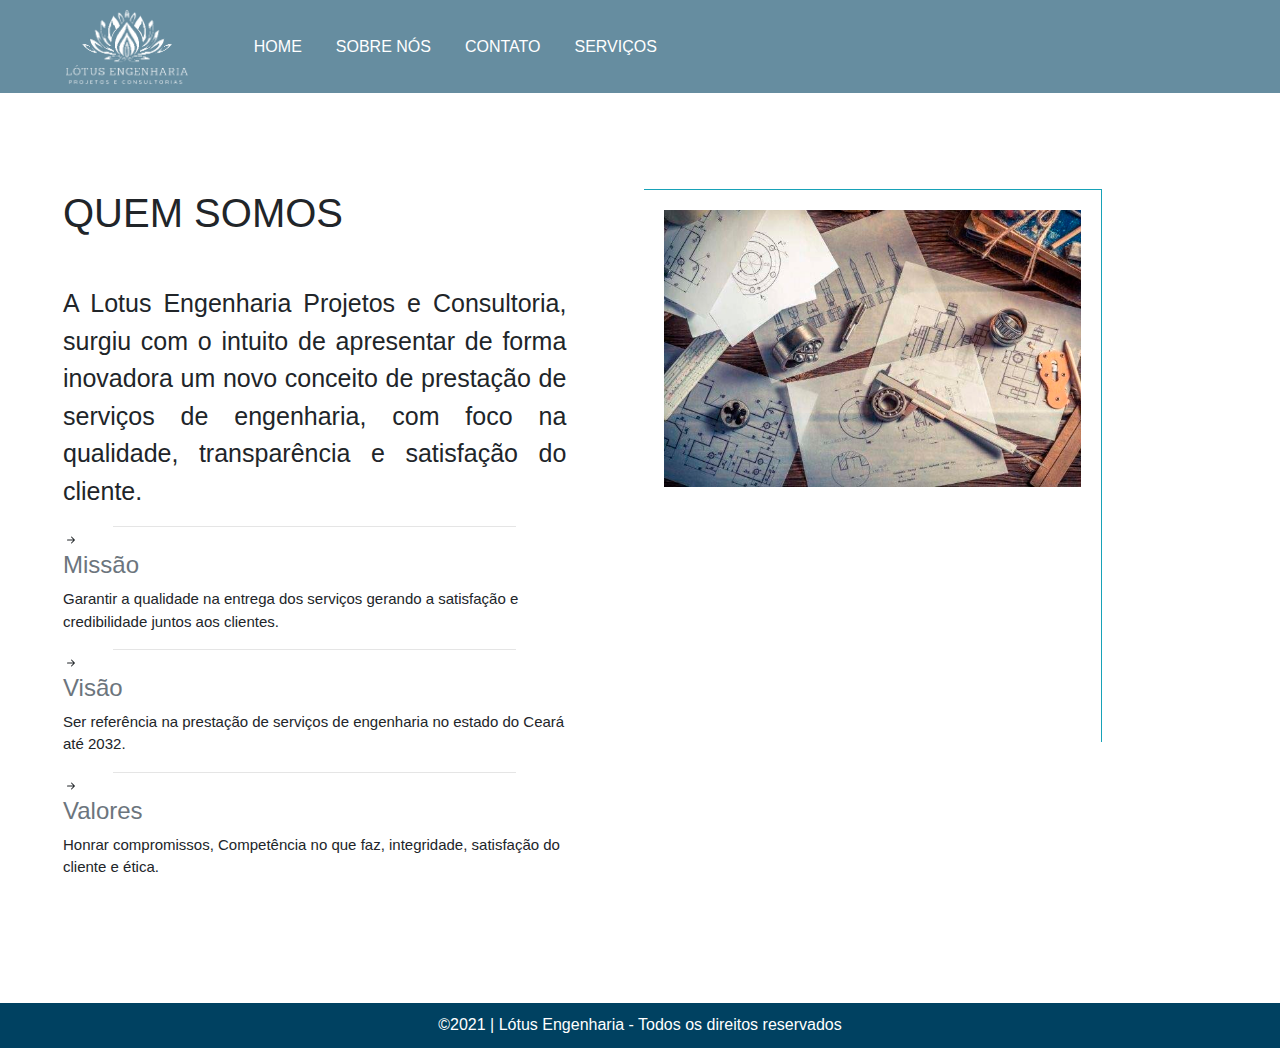
<file: ProjetoBoostrap/quemSomos.html>
<!DOCTYPE html>
<html lang="pt-br">
    <head>
        <meta charset="UTF-8">
        <meta http-equiv="X-UA-Compatible" content="IE=edge">
        <meta name="viewport" content="width=device-width, initial-scale=1.0">
        <meta name="keywods" content="Elétrica">
        <meta name="description" content="Projetos e consultorias de engenharia elétrica">
        <meta http-equiv="content-type" content="text/html"> 
        <title>Lótus Engenharia - Quem Somos</title>
        <link href="bootstrap-4.4.1-dist/bootstrap-4.4.1-dist/css/bootstrap.css" rel="stylesheet"/>
        <link rel="stylesheet" href="css/estilo.css">
    </head>
    <body>
        <div class="container-fluid">
            <header class="row">
                <nav class="navbar navbar-expand-md col-12 justify-content-center" style="background-color:rgba(0, 65, 97, 0.6)">
                    <img src="img/novo.png" class="img-fluid mx-5" width="10%" id="imgLogo">
                    <button class="navbar-toggler text-white" type="button" data-toggle="collapse"
                        data-target="#navegacao" aria-controls="navegacao" aria-expanded="false"
                        aria-label="Alterna navegação">Menu</button>
                    <div class="navbar-collapse collapse" id="navegacao">  
                        <a class="nav-item nav-link btn text-white text-uppercase" href="index.html">Home</a>
                        <a class="nav-item nav-link btn text-white text-uppercase" href="quemSomos.html">Sobre Nós</a>
                        <a class="nav-item nav-link btn text-white text-uppercase" href="contato.html">Contato</a>
                        <a class="nav-item nav-link btn text-white text-uppercase" href="serviços.html">Serviços</a>
                    </div>  
                </nav>
            </header>
            <main class="row mt-5">
            
                <div class="col-md-5 mx-5 mt-5">
                    <h1 >QUEM SOMOS</h1>
                    <p class="text-justify mt-5" style="font-size: 25px;">A Lotus Engenharia Projetos e Consultoria, surgiu com o intuito de apresentar de forma inovadora 
                        um novo conceito de prestação de serviços de engenharia, com foco na qualidade, transparência e satisfação do cliente.</p>
                    <hr>
                    <svg xmlns="http://www.w3.org/2000/svg" width="16" height="16" fill="currentColor" class="bi bi-arrow-right-short" viewBox="0 0 16 16">
                        <path fill-rule="evenodd" d="M4 8a.5.5 0 0 1 .5-.5h5.793L8.146 5.354a.5.5 0 1 1 .708-.708l3 3a.5.5 0 0 1 0 .708l-3 3a.5.5 0 0 1-.708-.708L10.293 8.5H4.5A.5.5 0 0 1 4 8z"/>
                      </svg>
                    <h4 class="text-secondary">Missão</h4>
                    <p style="font-size: 15px;">Garantir a qualidade na entrega dos serviços gerando a satisfação e credibilidade juntos aos clientes.</p> 
                    <hr>
                    <svg xmlns="http://www.w3.org/2000/svg" width="16" height="16" fill="currentColor" class="bi bi-arrow-right-short" viewBox="0 0 16 16">
                        <path fill-rule="evenodd" d="M4 8a.5.5 0 0 1 .5-.5h5.793L8.146 5.354a.5.5 0 1 1 .708-.708l3 3a.5.5 0 0 1 0 .708l-3 3a.5.5 0 0 1-.708-.708L10.293 8.5H4.5A.5.5 0 0 1 4 8z"/>
                      </svg>
                    <h4 class="text-secondary">Visão</h4>
                    <p style="font-size: 15px;">Ser referência na prestação de serviços de engenharia no estado do Ceará até 2032.</p>
                    <hr>
                    <svg xmlns="http://www.w3.org/2000/svg" width="16" height="16" fill="currentColor" class="bi bi-arrow-right-short" viewBox="0 0 16 16">
                        <path fill-rule="evenodd" d="M4 8a.5.5 0 0 1 .5-.5h5.793L8.146 5.354a.5.5 0 1 1 .708-.708l3 3a.5.5 0 0 1 0 .708l-3 3a.5.5 0 0 1-.708-.708L10.293 8.5H4.5A.5.5 0 0 1 4 8z"/>
                      </svg>
                    <h4 class="text-secondary ">Valores</h4>
                    <p style="font-size: 15px;" class="mb-5">Honrar compromissos, Competência no que faz, integridade, satisfação do cliente e ética.</p>
                </div>
                <div class="col-md-6 mt-5">
                    <div class="card w-75 h-75 border-info border-bottom-0  border-left-0 rounded-0">
                        <div class="card-body"> 
                            <img src="img/quemSomos.jpg" class="img-fluid" alt="" >
                        </div>
                    </div>
                </div>
            </main>
        </div>
        <footer>
            &copy;2021 | Lótus Engenharia - Todos os direitos reservados
        </footer>
        <script src="js/java.js"></script>
        <script src="js/jquery-3.6.0.min.js.js"></script>
        <script src="js/jquery-ui-1.12.1.custom/jquery-ui.min.js"></script>
        <script src="bootstrap-4.4.1-dist/bootstrap-4.4.1-dist/js/bootstrap.js"></script>
    </body>
</html>
</file>
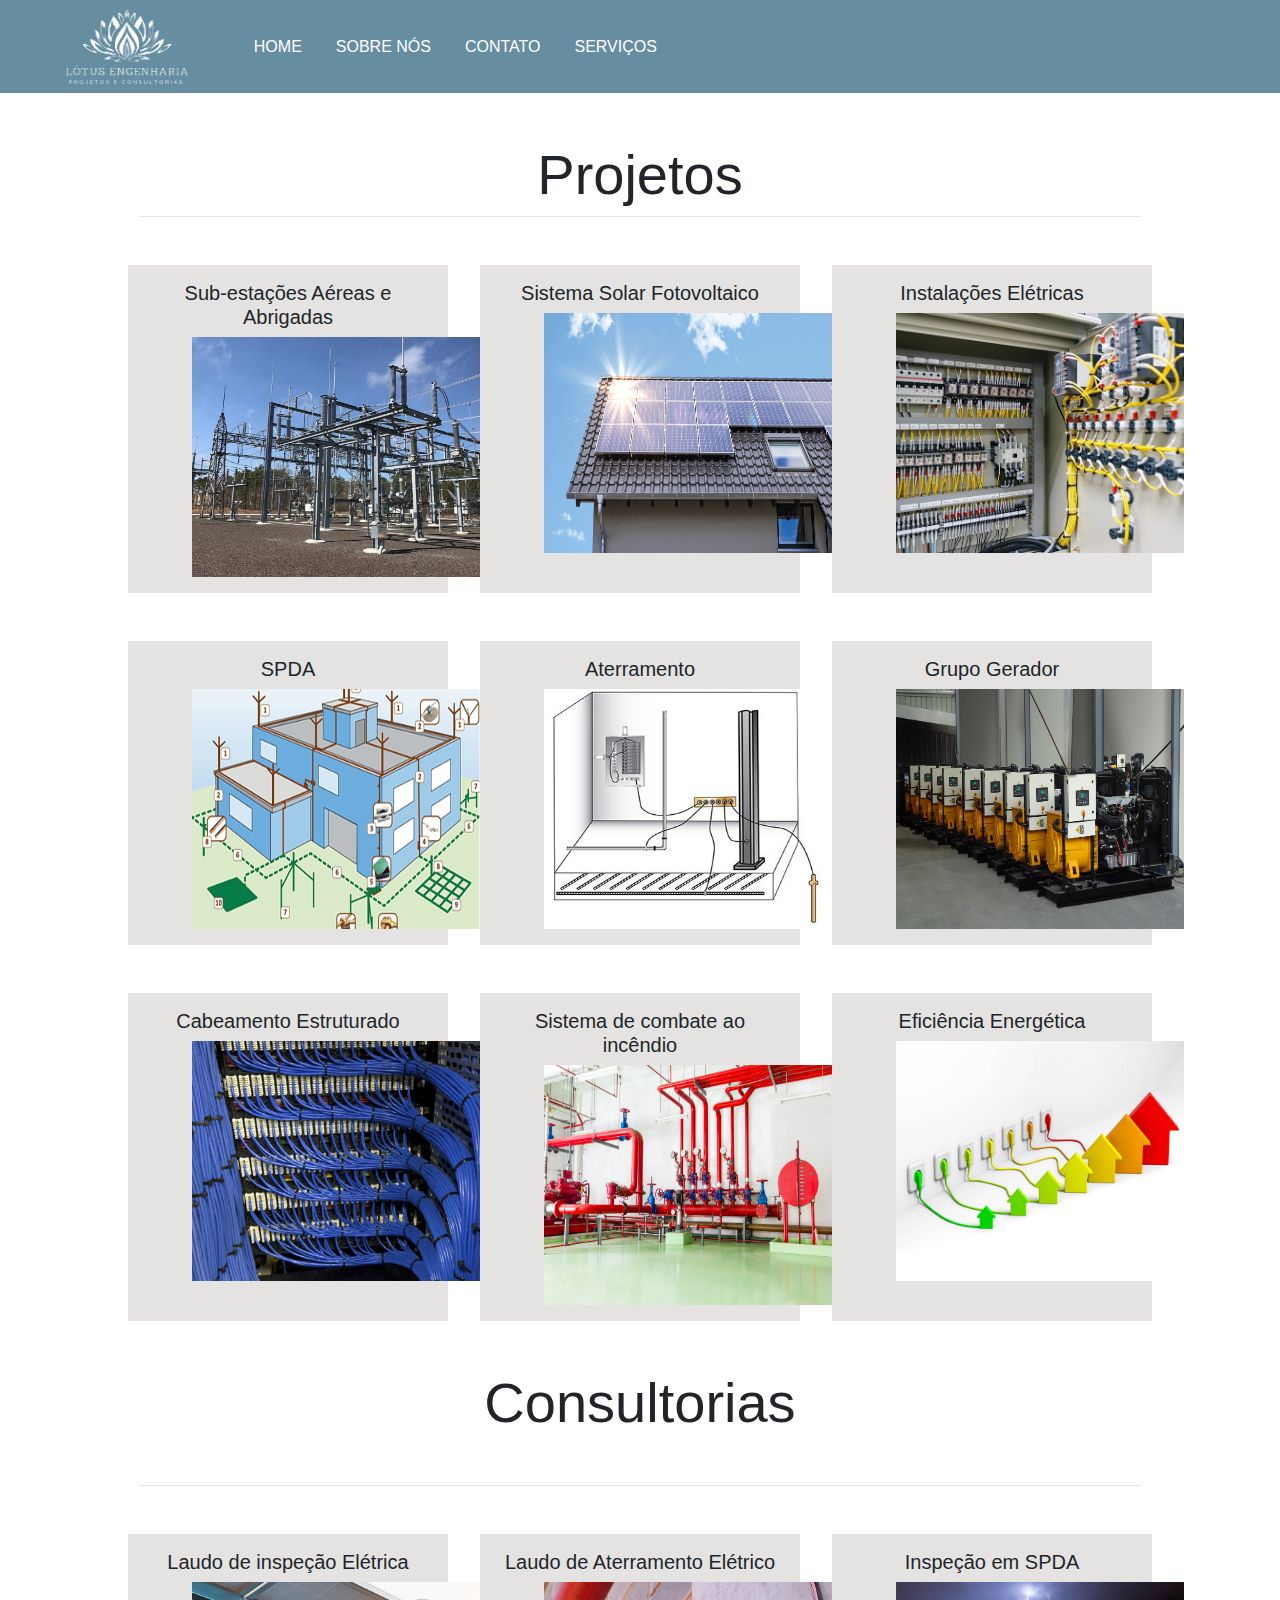
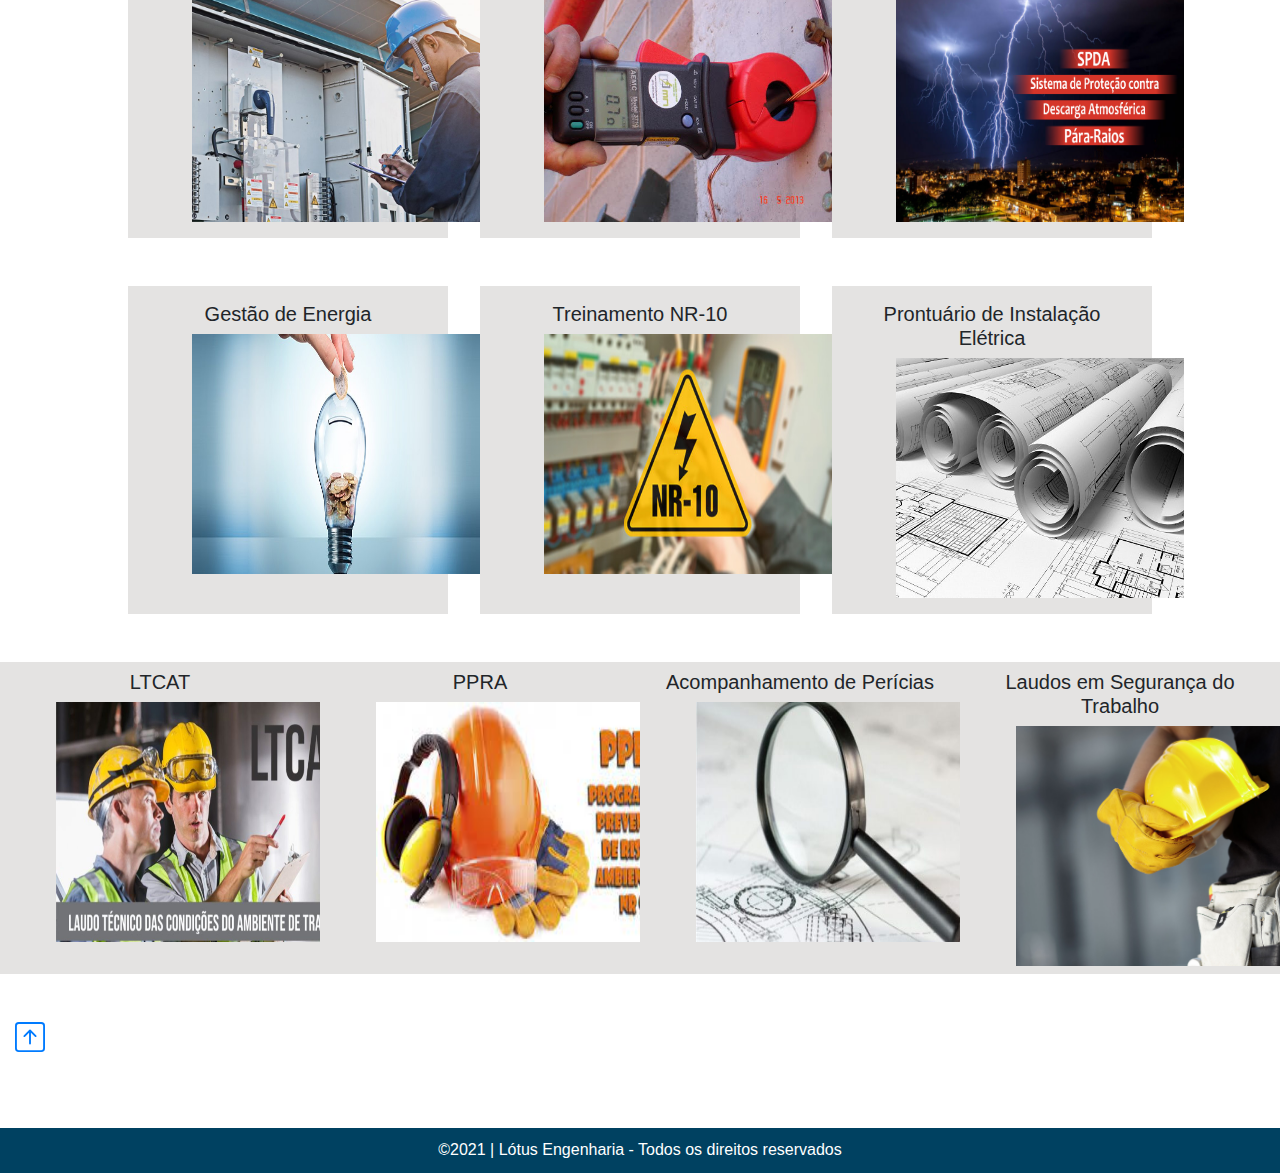
<file: ProjetoBoostrap/serviços.html>
<!DOCTYPE html>
<html lang="pt-br">
    <head>
        <meta charset="UTF-8">
        <meta http-equiv="X-UA-Compatible" content="IE=edge">
        <meta name="viewport" content="width=device-width, initial-scale=1.0">
        <meta name="keywods" content="Elétrica">
        <meta name="description" content="Projetos e consultorias de engenharia elétrica">
        <meta http-equiv="content-type" content="text/html"> 
        <title>Lótus Engenharia-Serviços</title>
        <link href="bootstrap-4.4.1-dist/bootstrap-4.4.1-dist/css/bootstrap.css" rel="stylesheet"/>
        <link rel="stylesheet" href="css/estilo.css">
    </head>
    <body>
        <div class="container-fluid">
            <header class="row" id="topo">

                <nav class="navbar navbar-expand-md col-12 justify-content-center" style="background-color:rgba(0, 65, 97, 0.6)">
                    <img src="img/novo.png" class="img-fluid mx-5" width="10%" id="imgLogo">
                    <button class="navbar-toggler text-white" type="button" data-toggle="collapse"
                        data-target="#navegacao" aria-controls="navegacao" aria-expanded="false"
                        aria-label="Alterna navegação">Menu 
                    </button>
                    <div class="navbar-collapse collapse" id="navegacao">  
                        <a class="nav-item nav-link btn text-white text-uppercase" href="index.html">Home</a>
                        <a class="nav-item nav-link btn text-white text-uppercase" href="quemSomos.html">Sobre Nós</a>
                        <a class="nav-item nav-link btn text-white text-uppercase" href="contato.html">Contato</a>
                        <a class="nav-item nav-link btn text-white text-uppercase" href="serviços.html">Serviços</a>
                    </div>  
                </nav>
            </header>
            <main>
                <h2 class="col-md-12 text-center mt-5 display-4">Projetos</h2>
                <hr>
                <div id="imagens">
                    <div class="row justify-content-center mt-5">
                        <div class="col-md-3 p-3 mx-3">
                            <h5 class="text-center">Sub-estações Aéreas e Abrigadas</h5>
                           <a href="contato.html"><img src="img/subEstacaoAerea.jpg" class="img-fluid mx-5" alt=""></a>
                        </div>
                        <div class="col-md-3 p-3 mx-3">
                            <h5 class="text-center">Sistema Solar Fotovoltaico</h5>
                            <a href="contato.html"><img src="img/fotovoltaica.png" class="img-fluid mx-5" alt=""></a>
                        </div>
                        <div class="col-md-3 p-3 mx-3">
                            <h5 class="text-center">Instalações Elétricas</h5>
                            <a href="contato.html"><img src="img/instalacoesEletricas.jpg" class="img-fluid mx-5" alt=""></a>
                        </div>
                    </div>

                    <div class="row justify-content-center mt-5">    
                        <div class="col-md-3 p-3 mx-3">
                            <h5 class="text-center">SPDA</h5>
                            <a href="contato.html"><img src="img/SPDA2.png" class="img-fluid mx-5" alt=""></a>
                        </div>
                        <div class="col-md-3 p-3 mx-3" >
                            <h5 class="text-center">Aterramento</h5>
                            <a href="contato.html"><img src="img/aterramento.jpg" class="img-fluid mx-5" alt=""></a>
                        </div>
                        <div class="col-md-3  p-3 mx-3">
                            <h5 class="text-center">Grupo Gerador</h5>
                            <a href="contato.html"><img src="img/grupoGerados.jpg" class="img-fluid mx-5" alt=""></a>
                        </div>
                    </div>

                    <div class="row justify-content-center mt-5">
                        <div class="col-md-3 p-3 mx-3">
                            <h5 class="text-center">Cabeamento Estruturado</h5>
                            <a href="contato.html"><img src="img/cabeamentoEstruturado.jpg" class="img-fluid mx-5" alt=""></a>
                        </div>
                        <div class="col-md-3 p-3 mx-3">
                            <h5 class="text-center">Sistema de combate ao incêndio</h5>
                            <a href="contato.html"><img src="img/combateaIncendio.jpg" class="img-fluid mx-5" alt=""></a>
                        </div>
                        <div class="col-md-3 p-3 mx-3">
                            <h5 class="text-center">Eficiência Energética</h5>
                            <a href="contato.html"><img src="img/eficienciaEnergetica.jpg" class="img-fluid mx-5" alt=""></a>
                        </div>
                    </div>
                        <h2 class="col-md-12 text-center mt-5 mb-5 display-4">Consultorias</h2>
                        <hr>
                        <div class="row justify-content-center mt-5">
                            <div class="col-md-3 p-3 mx-3">
                                <h5 class="text-center">Laudo de inspeção Elétrica</h5>
                                <a href="contato.html"> <img src="img/LaudoIE.jpg" class="img-fluid mx-5" alt=""></a>
                            </div>
                            <div class="col-md-3 p-3 mx-3">
                                <h5 class="text-center">Laudo de Aterramento Elétrico</h5>
                                <a href="contato.html"><img src="img/laudoAterramento.jpg" class="img-fluid mx-5" alt="" ></a>
                            </div>
                            <div class="col-md-3 p-3 mx-3">
                                <h5 class="text-center">Inspeção em SPDA</h5>
                                <a href="contato.html"><img src="img/spda.png" class="img-fluid mx-5" alt=""></a>
                            </div>
                        </div>
    
                        <div class="row justify-content-center mt-5">    
                            <div class="col-md-3 p-3 mx-3">
                                <h5 class="text-center">Gestão de Energia</h5>
                                <a href="contato.html"><img src="img/gestaoEnergetica.jpg" class="img-fluid mx-5" alt=""></a>
                            </div>
                            <div class="col-md-3 p-3 mx-3" >
                                <h5 class="text-center">Treinamento NR-10</h5>
                                <a href="contato.html"><img src="img/Nr-10.jpg" class="img-fluid mx-5" alt=""></a>
                            </div>
                            <div class="col-md-3 p-3 mx-3"> 
                                <h5 class="text-center">Prontuário de Instalação Elétrica</h5>
                                <a href="contato.html"><img src="img/pontuario.jpg" class="img-fluid mx-5" alt=""></a>
                            </div>
                        </div>
    
                        <div class="row justify-content-center mt-5">
                            <div class="col-md-3 mb-5 p-2">
                                <h5 class="text-center">LTCAT</h5>
                                <a href="contato.html"><img src="img/ltcat.jpg" class="img-fluid mx-5" alt=""></a>
                            </div>
                            <div class="col-md-3 mb-5 p-2">
                                <h5 class="text-center">PPRA</h5>
                                <a href="contato.html"><img src="img/ppra.jpg" class="img-fluid mx-5" alt=""></a>
                            </div>
                            <div class="col-md-3 mb-5 p-2">
                                <h5 class="text-center">Acompanhamento de Perícias</h5>
                                <a href="contato.html"><img src="img/acompanhamento.jpg" class="img-fluid mx-5" alt=""></a>
                            </div>
                            <div class="col-md-3 mb-5 p-2">
                                <h5 class="text-center">Laudos em Segurança do Trabalho</h5>
                                <a href="contato.html"><img src="img/segunrançadoTrabalho.png" class="img-fluid mx-5" alt=""></a>
                            </div>
                        </div>
                        <a id="botao-topo" href="#topo"><svg xmlns="http://www.w3.org/2000/svg" width="30" height="30" fill="currentColor" class="bi bi-arrow-up-square" viewBox="0 0 16 16">
                            <path fill-rule="evenodd" d="M15 2a1 1 0 0 0-1-1H2a1 1 0 0 0-1 1v12a1 1 0 0 0 1 1h12a1 1 0 0 0 1-1V2zM0 2a2 2 0 0 1 2-2h12a2 2 0 0 1 2 2v12a2 2 0 0 1-2 2H2a2 2 0 0 1-2-2V2zm8.5 9.5a.5.5 0 0 1-1 0V5.707L5.354 7.854a.5.5 0 1 1-.708-.708l3-3a.5.5 0 0 1 .708 0l3 3a.5.5 0 0 1-.708.708L8.5 5.707V11.5z"/>
                            </svg>
                        </a>
                </div>
            </main>
        </div>
        <footer>
            &copy;2021 | Lótus Engenharia - Todos os direitos reservados
        </footer>
        <script src="js/java.js"></script>
        <script src="js/jquery-3.6.0.min.js.js"></script>
        <script src="js/jquery-ui-1.12.1.custom/jquery-ui.min.js"></script>
        <script src="bootstrap-4.4.1-dist/bootstrap-4.4.1-dist/js/bootstrap.js"></script>
    </body>
</html>
</file>
<file: ProjetoBoostrap/css/estilo.css>
*{margin: 0; padding: 0;
    font-family:'Lucida Sans', 'Lucida Sans Regular', 'Lucida Grande', 'Lucida Sans Unicode', Geneva, Verdana, sans-serif ;
}

#imagens img{ width: 22.0rem;
height: 15.0rem;}

#imagens div div:hover {background-color:rgba(0, 65, 97);
color:white;}

#imagens div div { background-color: rgb(228, 227, 226)}


hr {margin: 0 auto; 
    width: 80%;}

footer{
    margin-top:6%;
    width: 100%;
    height: 2.8rem;
    padding-top: 10px;
    text-align: center;
    color:white;
    background-color:rgba(0, 65, 97);
}
#ImgQuemSomos {margin-left: 30%;}

#back-to-top {
    position: fixed;
    bottom: 50px;
    right: 50px;
  }

  @media (max-width:500px) {
    #imagens img{ width: 19.0rem;
    height: 11.0rem;}
   
  }

  @media (max-width:500px) {
    html {font-size: 1.0rem;}
    }
    @media (max-width:500px){
        #img1{display: none};
    }
    @media (max-width:500px){
        #img2{display: none};
    }

    @media (max-width:600px){
        #imgLogo{width:30%};
    }
</file>
